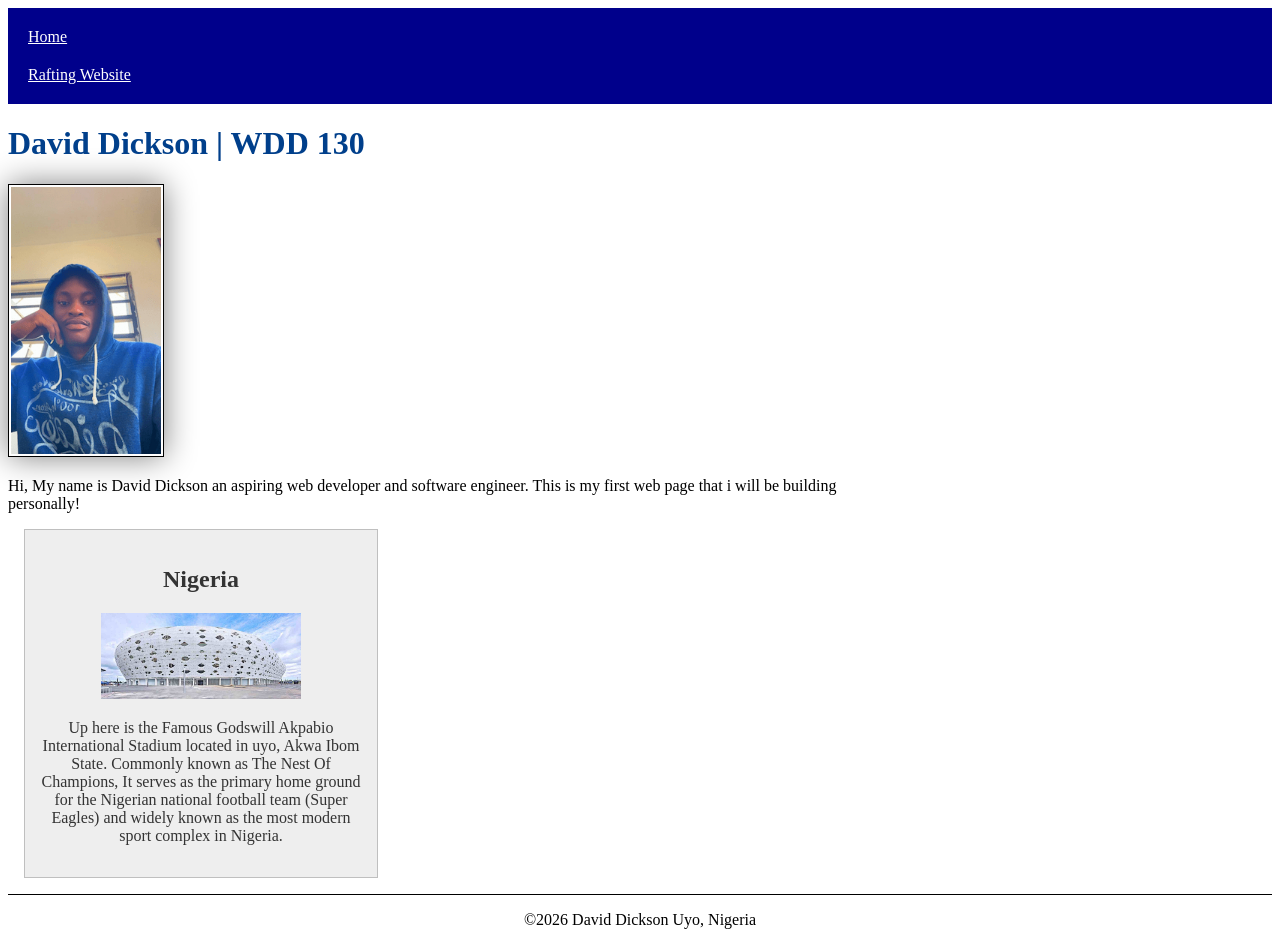
<file: index.html>
<!DOCTYPE html>
<html lang="en">

<head>
    <meta charset="UTF-8">
    <meta name="viewport" content="width=device-width, initial-scale=1.0">
    <title> WDD 130 | David Dickson </title>
    <meta name="description" content="Welcome to David Dickson personal homepage built for the BYU-Idaho WDD 130 course">
    <meta name="author" content="David Dickson">

    <link rel="stylesheet" href="styles/styles.css">
</head>

<body>
    <header>
        <nav>
            <a href="#">Home</a>
            <a href="wwr/">Rafting Website</a>
        </nav>

    </header>
    <main>

        <h1>David Dickson | WDD 130</h1>
        <img src="images/profile.jpg" alt="David Dickson" width="200">
        <p>Hi, My name is David Dickson an aspiring web developer and software engineer.
            This is my first web page that i will be building personally! </p>
    </main>
    <aside>
        <h2>Nigeria</h2>
        <img src="images/image.jpg" alt="uyo stadium">
        <p>Up here is the Famous Godswill Akpabio International Stadium located in uyo, Akwa Ibom State. Commonly known
            as The Nest Of Champions, It serves as the primary home ground for the Nigerian national football team (Super Eagles) and widely known as the most modern sport complex in Nigeria. </p>
    </aside>
    <footer>
        <p> &COPY;2026 David Dickson Uyo, Nigeria</p>
    </footer>
</body>

</html>
</file>
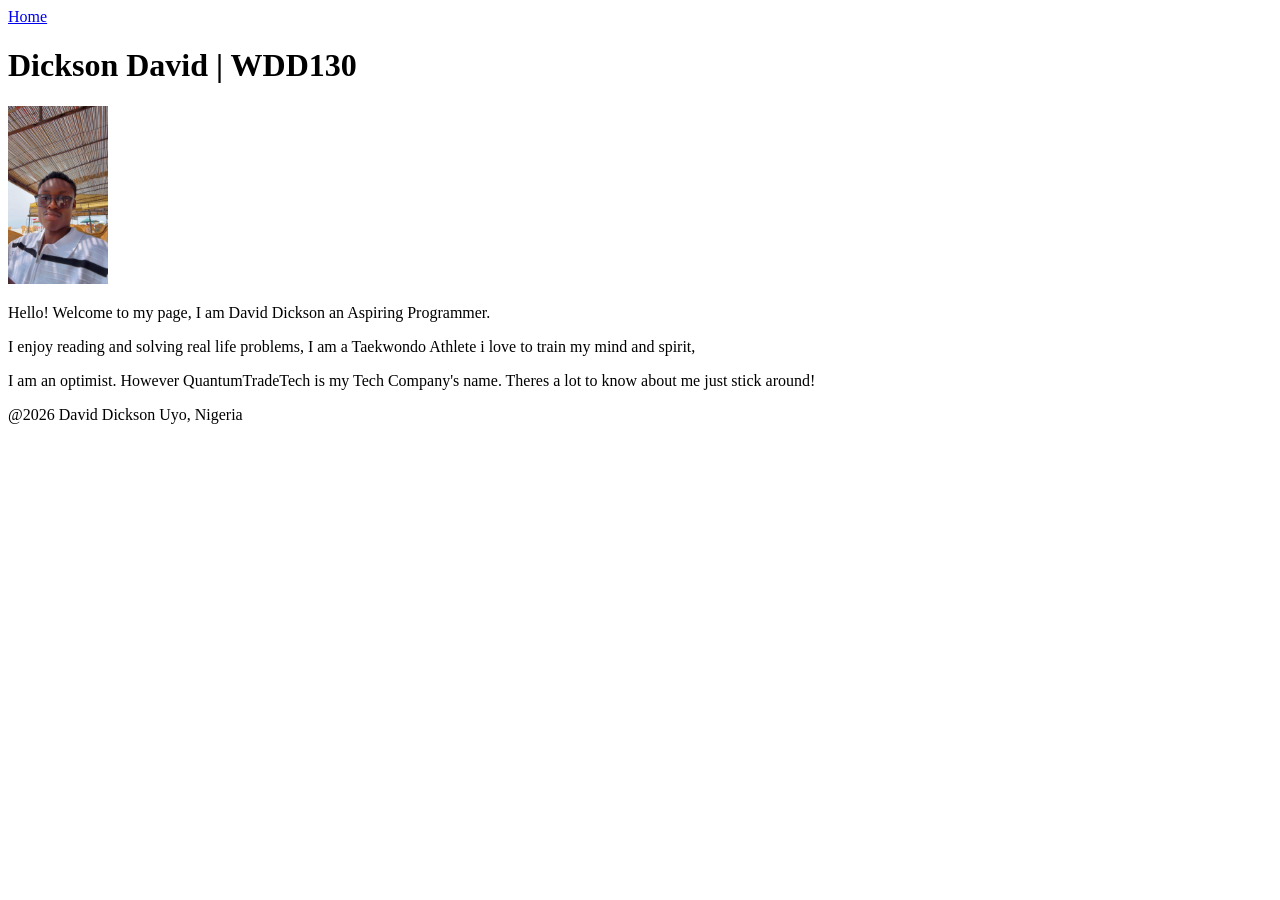
<file: week1/index.html>
<!DOCTYPE html>
<html lang="en">
<head>
    <meta charset="UTF-8">
    <meta name="viewport" content="width=device-width, initial-scale=1.0">
    <title>Dickson David | WDD130</title>
</head>
<body>
    <header>
        <nav>
            <a href="#">Home</a>
        </nav>
    </header>
    <main>
        <h1>Dickson David | WDD130</h1>
        <img src= "/Image/profile.png" alt="Profile picture" width="100">
        <p>Hello! Welcome to my page, I am David Dickson an Aspiring Programmer.</p>I enjoy
            reading and solving real life problems, I am a Taekwondo Athlete i love to train my mind
            and spirit,</p> I am an optimist. However QuantumTradeTech is my Tech Company's
             name. Theres a lot to know about me just stick around!</p>
        </main>
    <footer>
        <p>@2026 David Dickson Uyo, Nigeria</p>
    </footer>
</body>
</html>
</file>
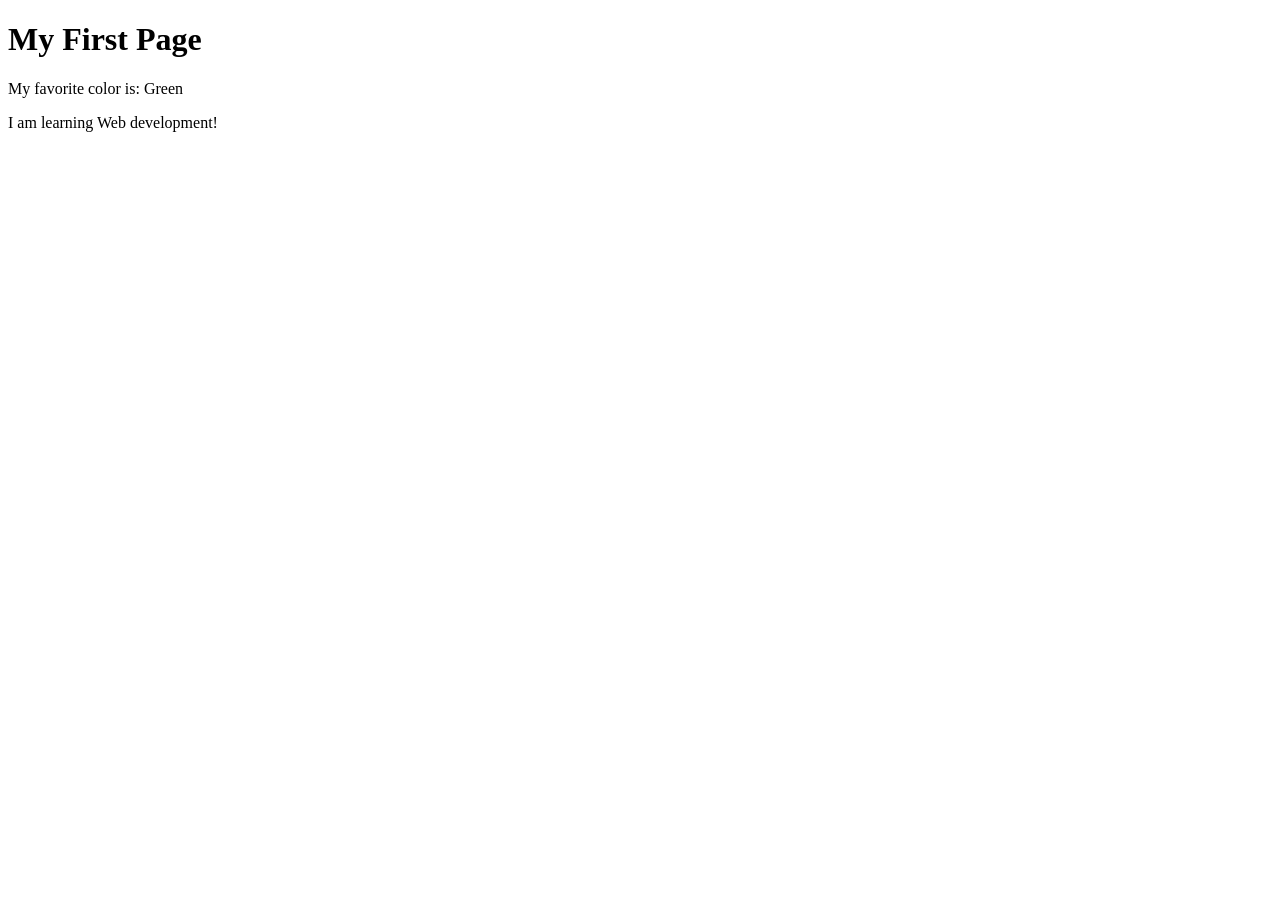
<file: week01/first-page.html>
<!DOCTYPE html>
<html lang="en">

<head>
    <meta charset="UTF-8">
    <meta name="viewport" content="width=device-width, initial-scale=1.0">
    <title>My First Page</title>
</head>

<body>
    <h1>My First Page</h1>
    <p>My favorite color is: Green </p>
    <p>I am learning Web development! </p>
</body>

</html>
</file>
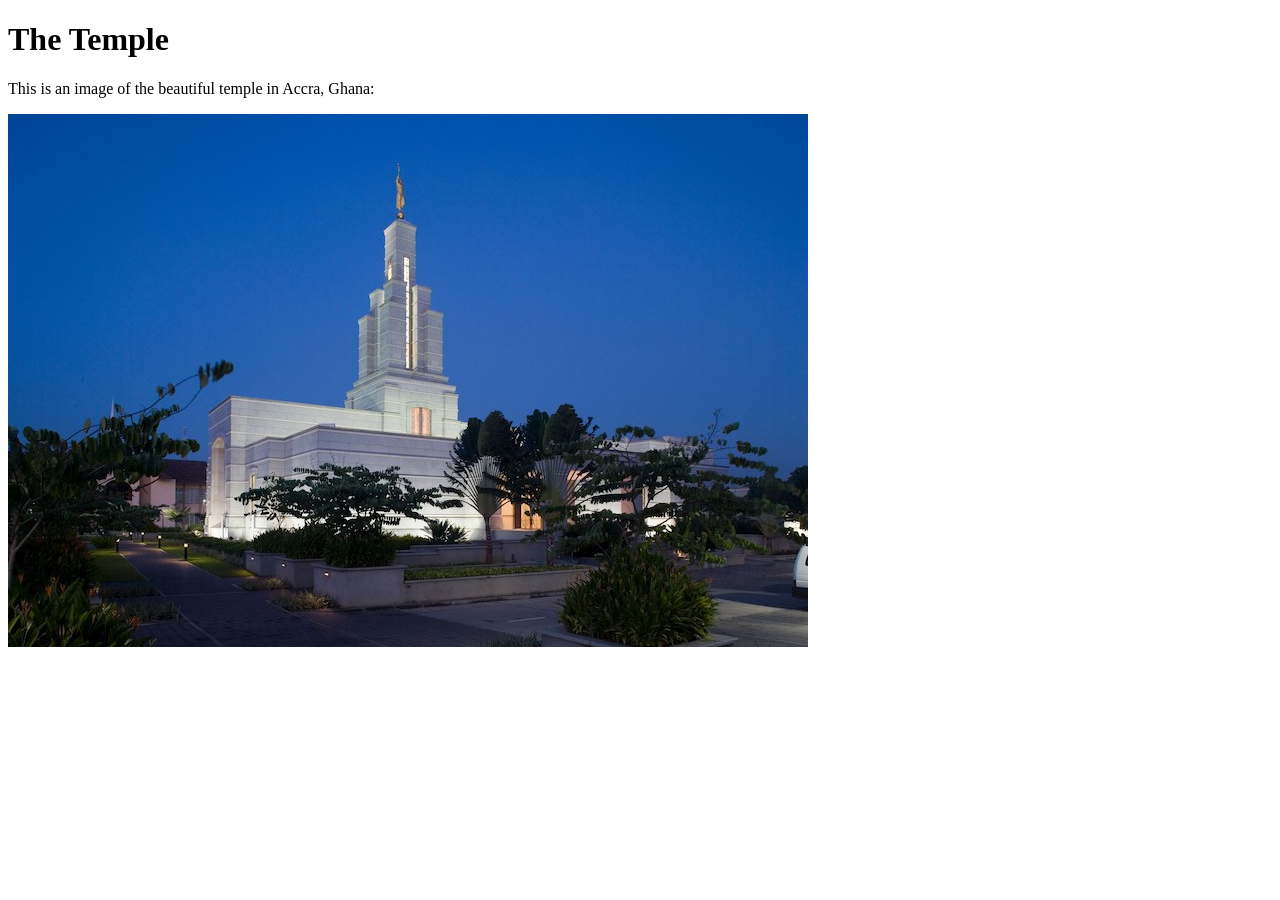
<file: week01/images-solution.html>
<!DOCTYPE html>
<html lang="en">

<head>
    <meta charset="UTF-8">
    <meta name="viewport" content="width=device-width, initial-scale=1.0">
    <title>Temple Image</title>
</head>

<body>
    <h1>The Temple</h1>
    <p>This is an image of the beautiful temple in Accra, Ghana:</p>
    <img src="images/temple-small.jpg" alt="The Accra Ghana Temple">

</body>

</html>
</file>
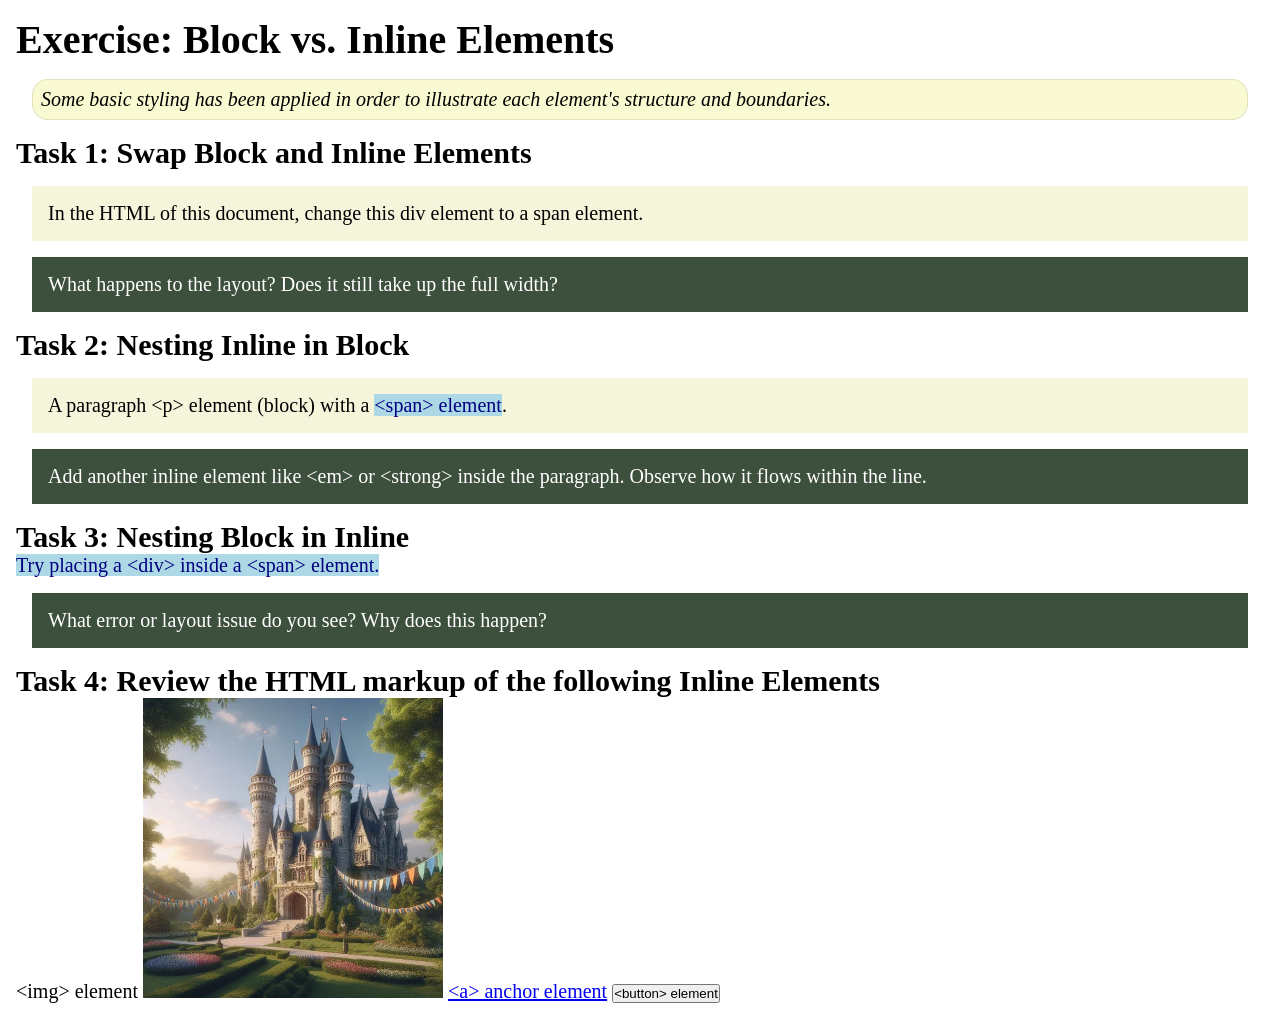
<file: week02/block-vs-inline.html>
<!DOCTYPE html>
<html lang="en">

<head>
    <meta charset="UTF-8">
    <meta name="viewport" content="width=device-width, initial-scale=1.0">
    <title>Exercise: Block vs. Inline Elements</title>
    <link rel="stylesheet" href="styles/block-vs-inline.css">
</head>

<body>
    <main>
        <h1>Exercise: Block vs. Inline Elements</h1>
        <p class="note">Some basic styling has been applied in order to illustrate each element's structure and boundaries.</p>

        <h2>Task 1: Swap Block and Inline Elements</h2>
        <div>In the HTML of this document, change this div element to a span element.</div>

        <p class="question">What happens to the layout? Does it still take up the full width?</p>

        <h2>Task 2: Nesting Inline in Block</h2>
        <p>A paragraph &lt;p&gt; element (block) with a <span>&lt;span&gt; element</span>.</p>
        <p class="question">Add another inline element like &lt;em&gt; or &lt;strong&gt; inside the paragraph. Observe how it flows within the line.</p>

        <h2>Task 3: Nesting Block in Inline</h2>
        <span>Try placing a &lt;div&gt; inside a &lt;span&gt; element.</span>
        <p class="question">What error or layout issue do you see? Why does this happen?</p>

        <h2>Task 4: Review the HTML markup of the following Inline Elements</h2>
        &lt;img&gt; element
        <img src="images/castle.webp" alt="placeholder image (images are inline)" width="300" height="300">
        <a href="https://churchofjesuschrist.org">&lt;a&gt; anchor element</a>
        <button type="button">&lt;button&gt; element</button>
    </main>
</body>

</html>
</file>
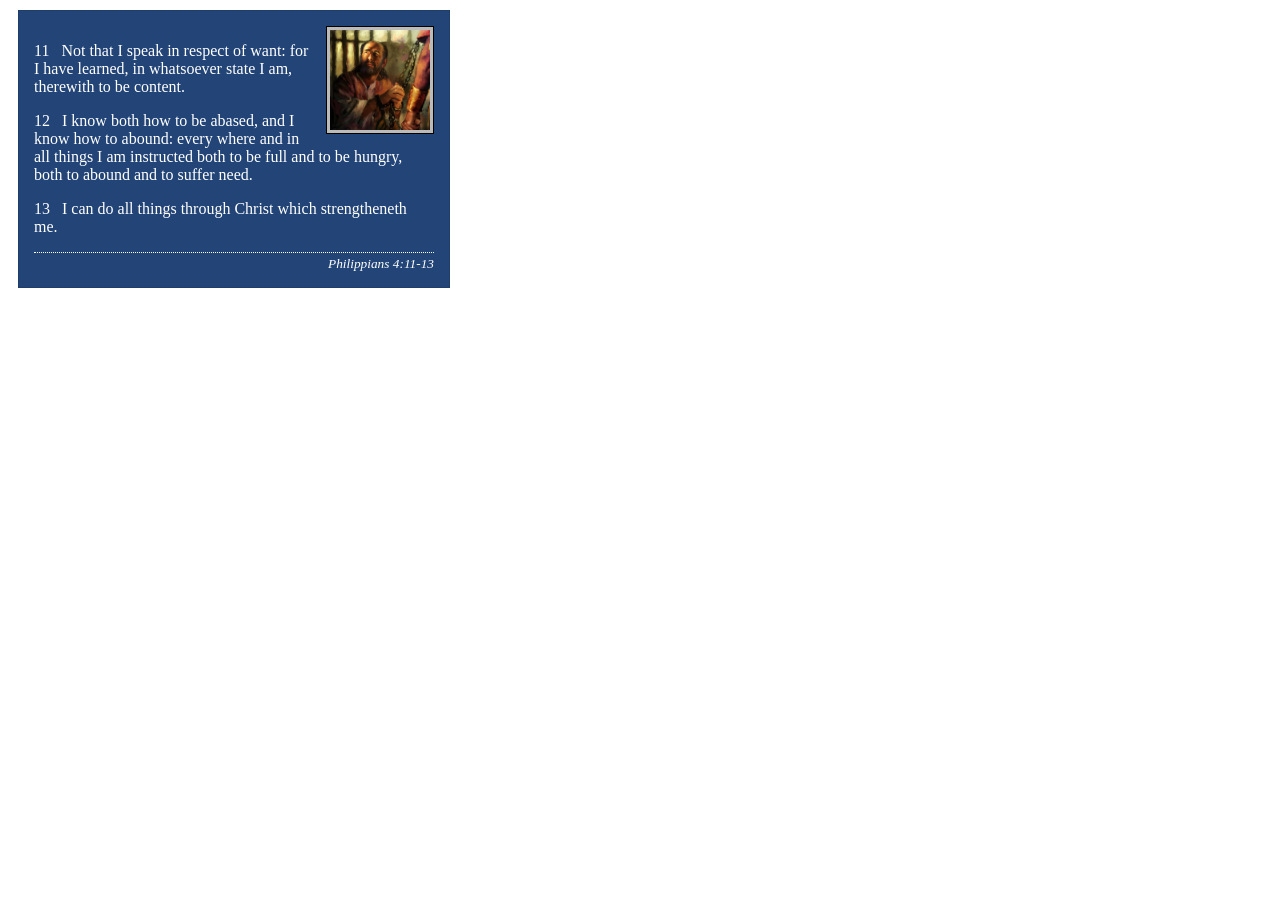
<file: week02/box-model-solution.html>
<!DOCTYPE html>
<html lang="en">

<head>
    <meta charset="UTF-8">
    <meta name="viewport" content="width=device-width, initial-scale=1.0">
    <title>Box Model Activity</title>
    <link rel="stylesheet" href="styles/box-model-solution.css">
</head>

<body>
    <main>
        <div class="callout">
            <img src="images/apostle-paul-imprisoned.webp" alt="Paul the Apostle - Imprisoned in Rome" width="200" height="200">
            <blockquote>
                <p>11 &nbsp; Not that I speak in respect of want: for I have learned, in whatsoever state I am, therewith to be content.</p>
                <p>12 &nbsp; I know both how to be abased, and I know how to abound: every where and in all things I am instructed both to be full and to be hungry, both to abound and to suffer need.</p>
                <p>13 &nbsp; I can do all things through Christ which strengtheneth me.</p>
            </blockquote>
            <cite>Philippians 4:11-13</cite>
        </div>
    </main>
</body>

</html>
</file>
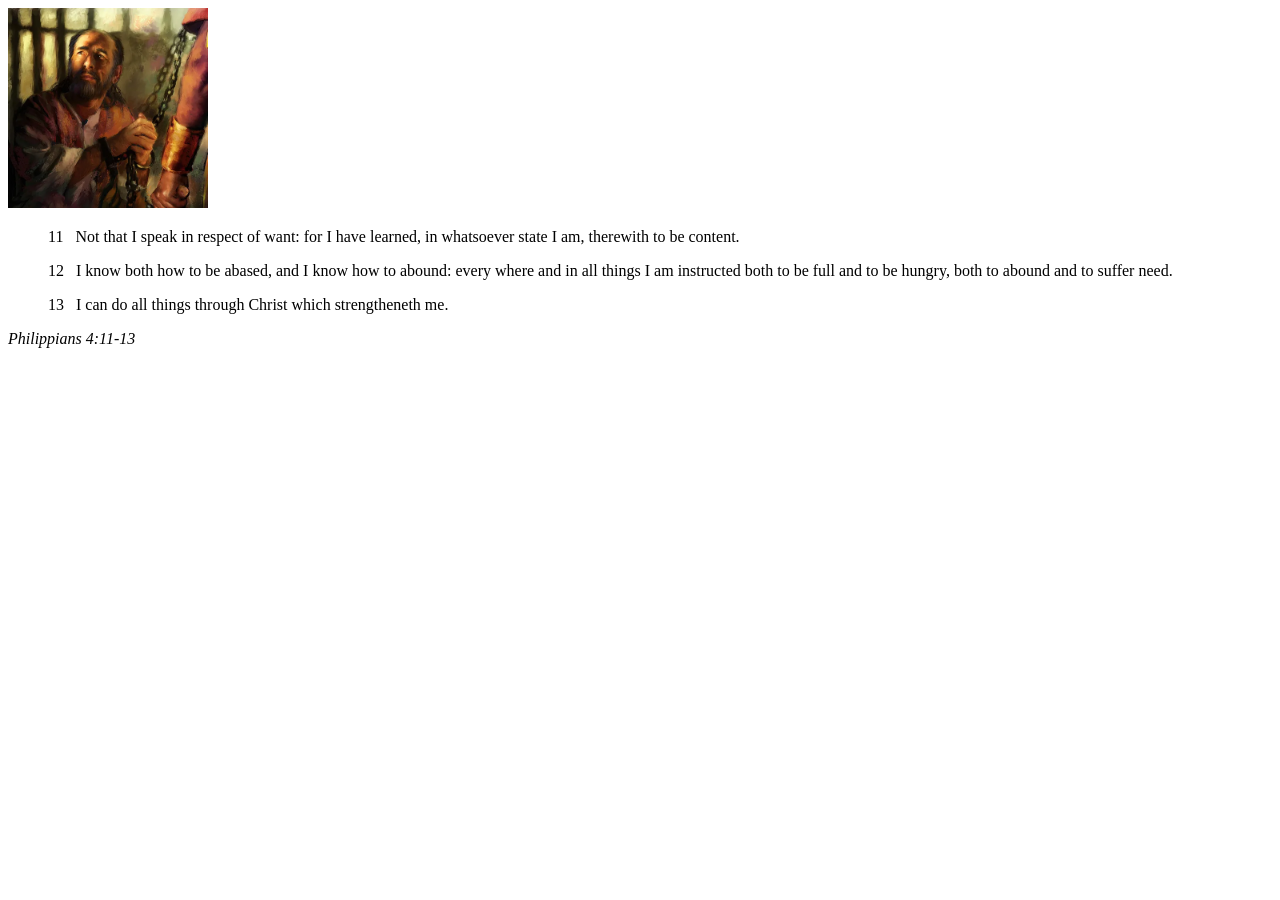
<file: week02/box-model.html>
<!DOCTYPE html>
<html lang="en">

<head>
    <meta charset="UTF-8">
    <meta name="viewport" content="width=device-width, initial-scale=1.0">
    <title>Box Model Activity</title>
</head>

<body>
    <main>
        <div class="callout">
            <img src="images/apostle-paul-imprisoned.webp" alt="Paul the Apostle - Imprisoned in Rome" width="200" height="200">
            <blockquote>
                <p>11 &nbsp; Not that I speak in respect of want: for I have learned, in whatsoever state I am, therewith to be content.</p>
                <p>12 &nbsp; I know both how to be abased, and I know how to abound: every where and in all things I am instructed both to be full and to be hungry, both to abound and to suffer need.</p>
                <p>13 &nbsp; I can do all things through Christ which strengtheneth me.</p>
            </blockquote>
            <cite>Philippians 4:11-13</cite>
        </div>
    </main>
</body>

</html>
</file>
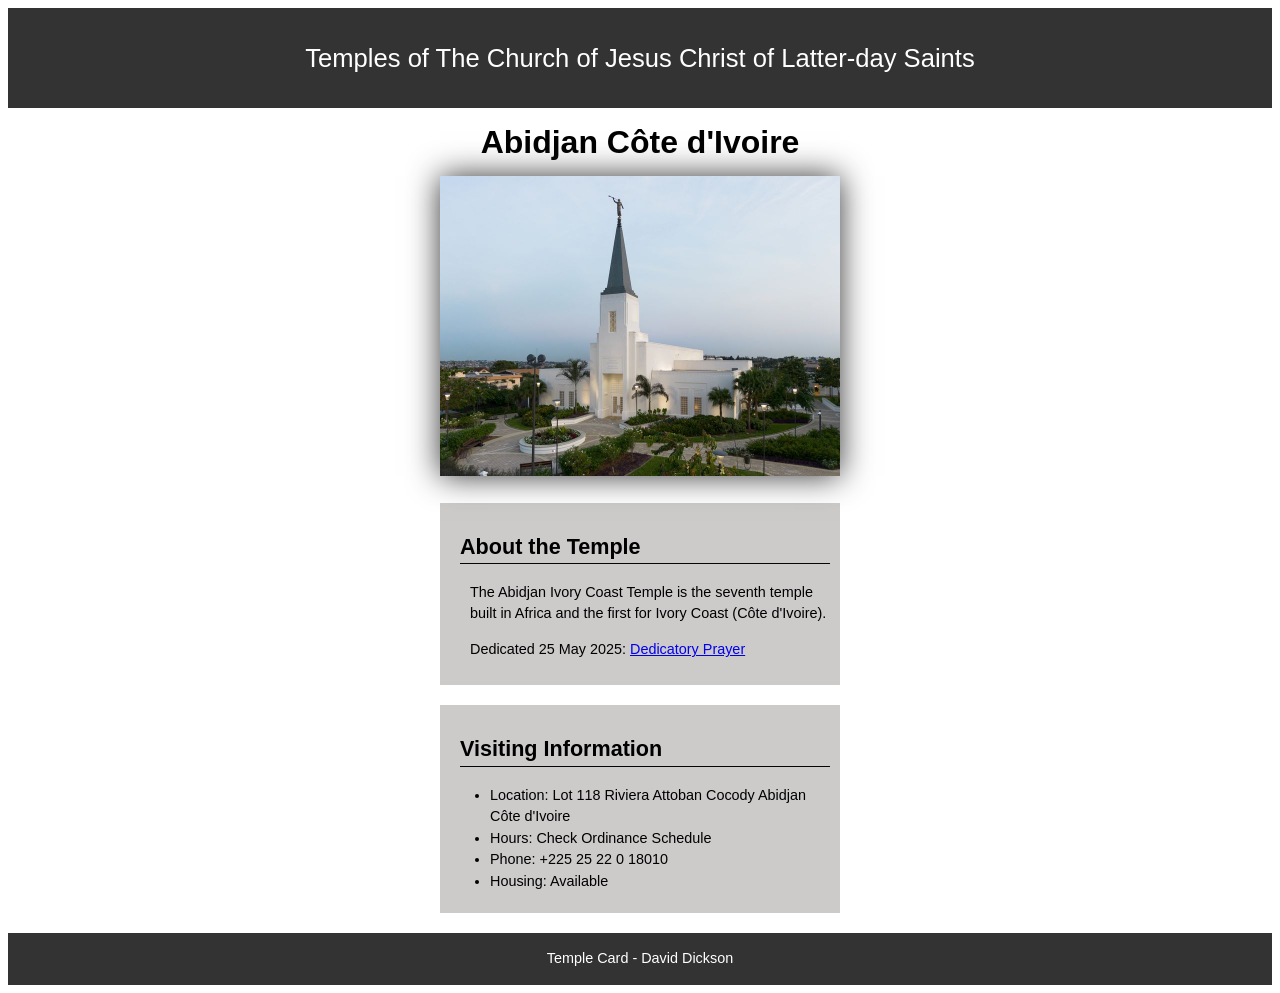
<file: week02/temple.html>
<!DOCTYPE html>
<html lang="en">

<head>
    <meta charset="UTF-8">
    <meta name="viewport" content="width=device-width, initial-scale=1.0">
    <title>Temple Card - Abidjan Côte d'Ivoire</title>
    <link rel="stylesheet" href="styles/temple.css">
</head>

<body>
    <header>
        <p>Temples of The Church of Jesus Christ of Latter-day Saints</p>
    </header>
    <main>
        <h1>Abidjan Côte d'Ivoire</h1>
        <picture>
            <img src="images/abidjan-ivory-coast.jpeg" alt="Abidjan Côte d'Ivoire Temple" width="400">
        </picture>
        <section>
            <h2>About the Temple</h2>
            <p>The Abidjan Ivory Coast Temple is the seventh temple built in Africa and the first for Ivory Coast (Côte d'Ivoire).</p>
            <p>Dedicated 25 May 2025: <a href="https://www.churchofjesuschrist.org/temples/dedicatory-prayer/abidjan-ivory-coast-temple/2025-05-25?lang=eng" target="_blank" rel="noopener noreferrer">Dedicatory Prayer</a></p>
        </section>
        <section>
            <h2>Visiting Information</h2>
            <ul>
                <li>Location: Lot 118 Riviera Attoban Cocody Abidjan Côte d'Ivoire</li>
                <li>Hours: Check Ordinance Schedule</li>
                <li>Phone: +225 25 22 0 18010</li>
                <li>Housing: Available</li>
            </ul>
        </section>
    </main>
    <footer>
        <p>Temple Card - David Dickson</p>
    </footer>
</body>

</html>
</file>
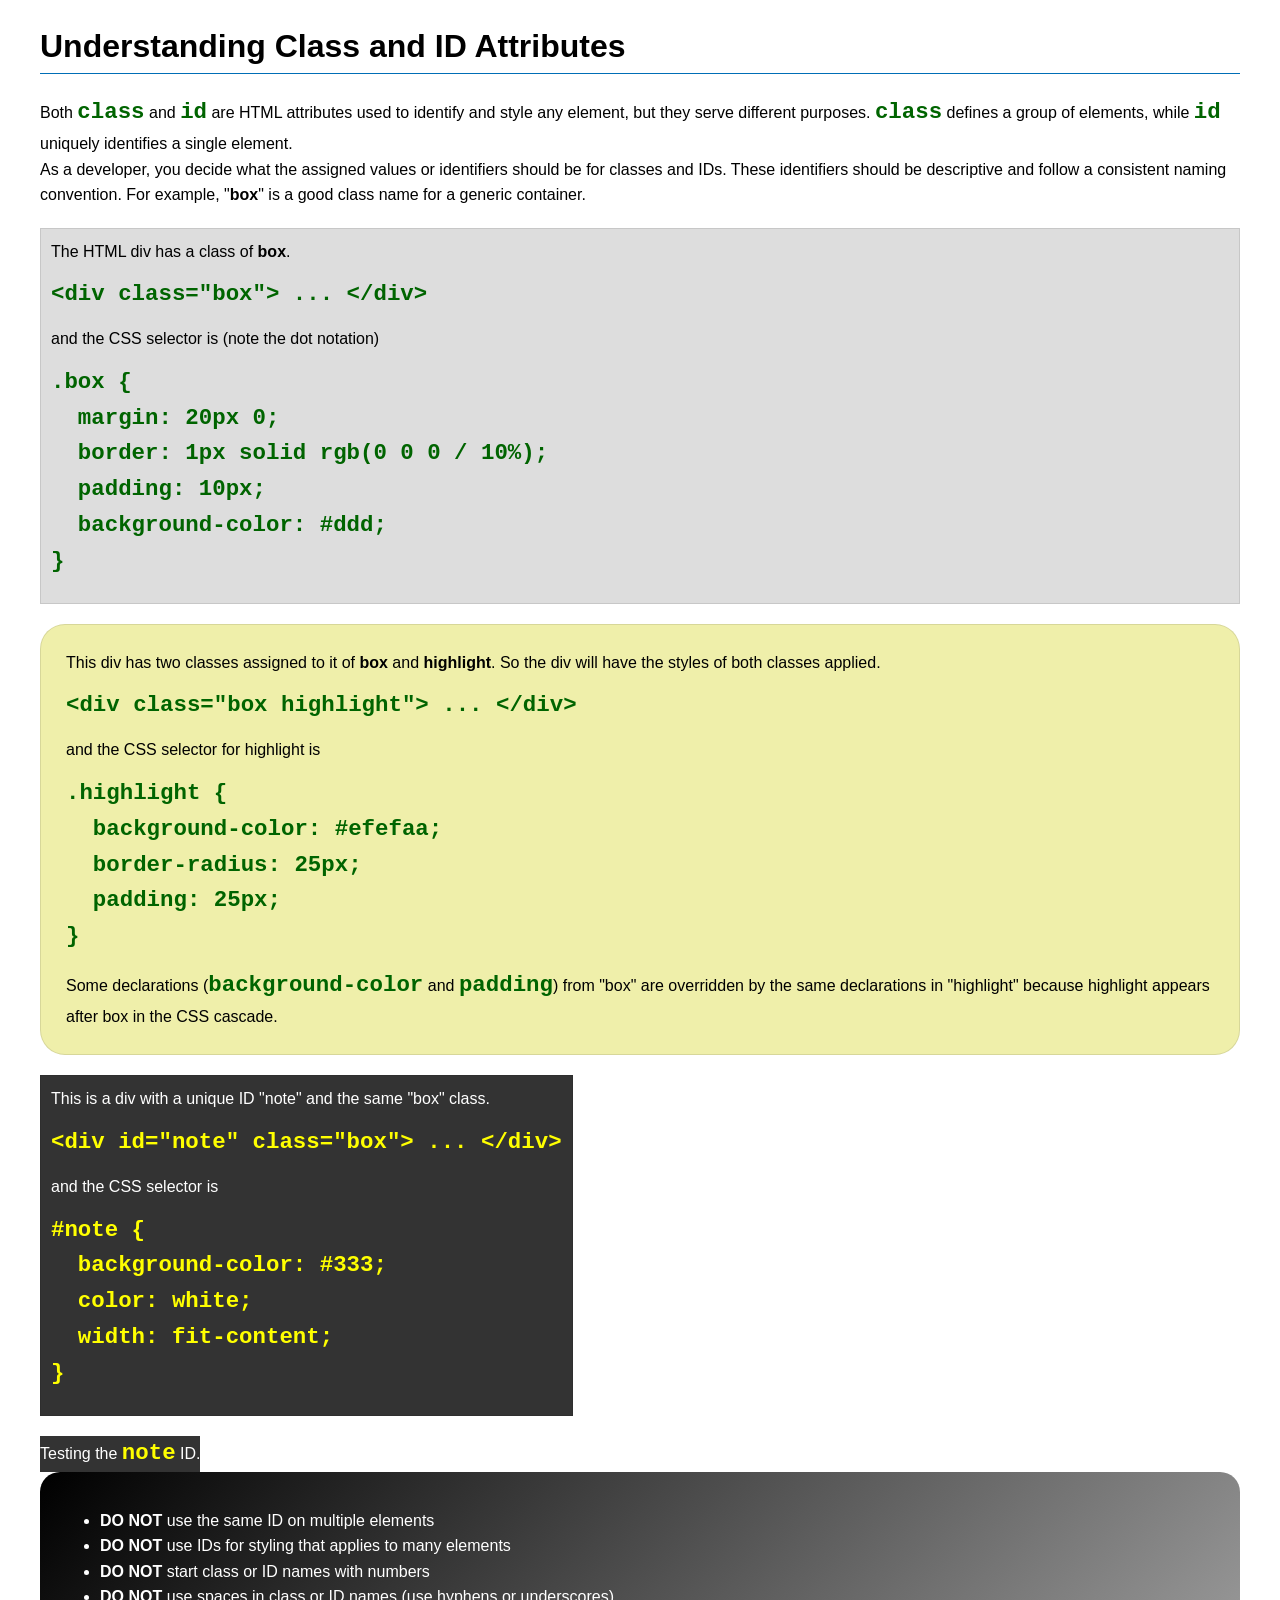
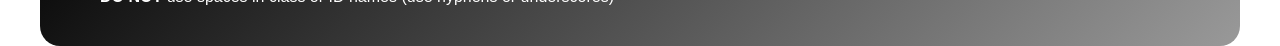
<file: week03/class-and-id.html>
<!DOCTYPE html>
<html lang="en">

<head>
    <meta charset="UTF-8">
    <meta name="viewport" content="width=device-width, initial-scale=1.0">
    <title>Class vs ID Attributes</title>
    <link rel="stylesheet" href="styles/class-and-id.css">
</head>

<body>
    <h1>Understanding Class and ID Attributes</h1>
    <p>Both <code>class</code> and <code>id</code> are HTML attributes used to identify and style any element, but they serve different purposes. <code>class</code> defines a group of elements, while <code>id</code> uniquely identifies a single element.</p>
    <p>As a developer, you decide what the assigned values or identifiers should be for classes and IDs. These identifiers should be descriptive and follow a consistent naming convention. For example, "<strong>box</strong>" is a good class name for a generic container.</p>
    <div class="box">
        <p>The HTML div has a class of <strong>box</strong>.</p>
        <pre><code class="html">&lt;div class="box"&gt; ... &lt;/div&gt;</code></pre>
        and the CSS selector is (note the dot notation)
        <pre><code class="css">.box {
  margin: 20px 0;
  border: 1px solid rgb(0 0 0 / 10%);
  padding: 10px;
  background-color: #ddd; 
}</code></pre>
    </div>

    <div class="box highlight">
        <p>This div has two classes assigned to it of <strong>box</strong> and <strong>highlight</strong>. So the div will have the styles of both classes applied.</p>
        <pre><code class="html">&lt;div class="box highlight"&gt; ... &lt;/div&gt;</code></pre>
        and the CSS selector for highlight is
        <pre><code class="css">.highlight {
  background-color: #efefaa;
  border-radius: 25px;
  padding: 25px;
}</code></pre>
        <p>Some declarations (<code>background-color</code> and <code>padding</code>) from "box" are overridden by the same declarations in "highlight" because highlight appears after box in the CSS cascade.</p>
    </div>

    <div id="note" class="box">
        <p>This is a div with a unique ID "note" and the same "box" class.</p>
        <pre><code class="html">&lt;div id="note" class="box"&gt; ... &lt;/div&gt;</code></pre>
        and the CSS selector is
        <pre><code class="css">#note {
  background-color: #333;
  color: white;
  width: fit-content;
}</code></pre>
    </div>

    <div id="note">
        <p>Testing the <code>note</code> ID.</p>
    </div>

    <section id="best-practice">
        <ul>
            <li><strong>DO NOT</strong> use the same ID on multiple elements</li>
            <li><strong>DO NOT</strong> use IDs for styling that applies to many elements</li>
            <li><strong>DO NOT</strong> start class or ID names with numbers</li>
            <li><strong>DO NOT</strong> use spaces in class or ID names (use hyphens or underscores)</li>
        </ul>
    </section>

</body>

</html>
</file>
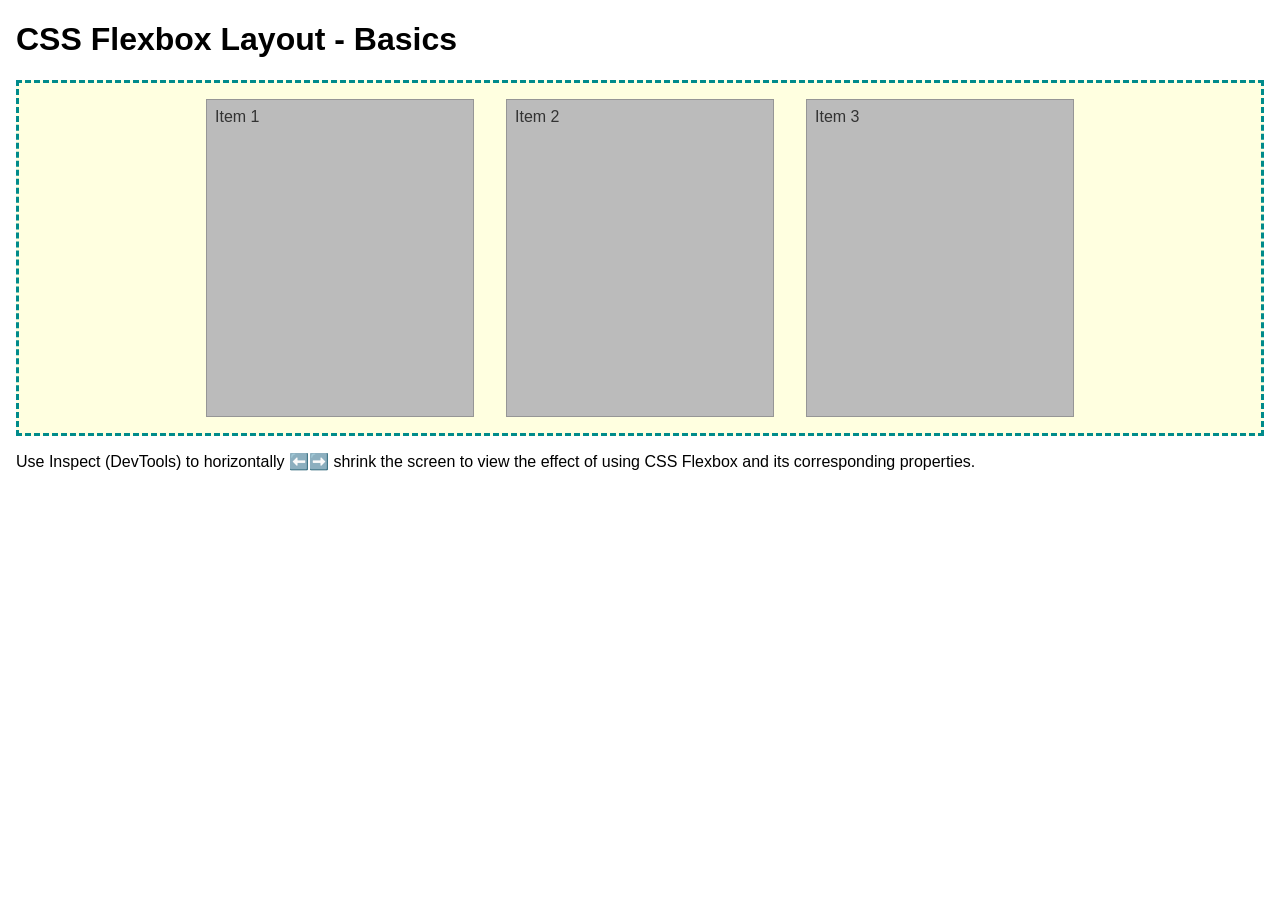
<file: week04/flexbox-layout.html>
<!DOCTYPE html>
<html lang="en">

<head>
    <meta charset="UTF-8">
    <meta name="viewport" content="width=device-width, initial-scale=1.0">
    <title>CSS Flexbox Layout - Basics</title>
    <link rel="stylesheet" href="styles/flexbox.css">
</head>

<body>
    <main>
        <h1>CSS Flexbox Layout - Basics</h1>
        <div class="flex-container">
            <div class="flex-item item1">Item 1</div>
            <div class="flex-item item2">Item 2</div>
            <div class="flex-item item3">Item 3</div>
        </div>
        <p>Use Inspect (DevTools) to horizontally ⬅️➡️ shrink the screen to view the effect of using CSS Flexbox and its corresponding properties.</p>
    </main>
</body>

</html>
</file>
<file: styles/styles.css>
nav {
    background-color: darkblue;
    padding: 10px;
}

nav a {
    color: white;
    padding: 10px;
    display: block;
}

main {
    max-width: 840px;
}

h1 {
    color: rgb(0, 63, 139);
}

main img {
    width: 150px;
    height: auto;
    border: 1px solid black;
    padding: 2px;
    box-shadow: 0 0 30px gray;

}

p {
    padding: 0;
}

aside {
    width: 20em;
    margin: 1rem;
    border: 1px solid rgba(0 0 0 / 0.2);
    padding: 1em;
    background-color: #eee;
    color: #333;
    text-align: center;
}

aside img {
    width: 200px;
    height: auto;
}

footer {
    margin-top: 1em;
    border-top: 1px solid #000;
    text-align: center;
}
</file>
<file: week02/styles/block-vs-inline.css>
* {
    margin: 0;
    padding: 0;
}

body {
    font-size: 20px;
    margin: 1rem;
}

p,
div {
    background-color: beige;
    margin: 1rem;
    padding: 1rem;
}

span {
    color: navy;
    background-color: lightblue;
}

code {
    margin: 0;
    padding: 0;
    color: green;
    font-size: 1.2rem;
}

.note {
    font-style: italic;
    background-color: lightgoldenrodyellow;
    border-radius: 1rem;
    border: 1px solid rgb(0 0 0 / 10%);
    margin: 1rem;
    padding: .5rem;
}

.question {
    background-color: #3d503d;
    color: #fff;
}
</file>
<file: week02/styles/box-model-solution.css>
.callout {
    max-width: 400px;
    margin: 10px;
    border: 1px solid rgb(0 0 0 / 10%);
    padding: 15px;
    background-color: #247;
    color: #fff;
}

.callout img {
    float: right;
    margin: 0 0 10px 15px;
    border: 1px solid #000;
    padding: 3px;
    background-color: #bbb;
    width: 100px;
    height: auto;
}

blockquote {
    margin: 0;
}

cite {
    display: block;
    border-top: 1px dotted #fff;
    padding-top: 3px;
    text-align: right;
    font-size: smaller;
}
</file>
<file: week02/styles/temple.css>
body {
    font-family: Arial, Helvetica, sans-serif;
    line-height: 1.5;
}

header {
    background-color: #333;
    color: #fff;
    padding: 5px;
    text-align: center;
    font-size: 1.6rem;
}

main {
    width: 400px;
    margin: 0 auto;
}

h1 {
    text-align: center;
    margin: 10px;
}

h2 {
    border-bottom: 1px solid #060505;
    margin-left: 10px;
}

img {
    width: 100%;
    height: auto;
    box-shadow: 0 0 30px #333;
}

section {
    margin: 20px 0;
    border: 1px rgb(0 0 0 / 10%);
    padding: 10px;
    background-color: #cdcaca;
    font-size: .9rem;
}

section p {
    margin-left: 20px;
}

ul {
    margin: 10px 0 10px 0;
}

footer {
    background-color: #333;
    color: #fff;
    padding: 1px;
    text-align: center;
    font-size: .9rem;
}
</file>
<file: week03/styles/class-and-id.css>
body {
    font-family: Arial, sans-serif;
    line-height: 1.6;
    margin: 0;
    padding: 0 40px;
}

h1 {
    border-bottom: 1px solid rgb(0 110 182);
    padding-bottom: 0;
}

p {
    margin: 0;
}

code {
    color: darkgreen;
    font-weight: 700;
    font-size: 1.4rem;
}

/* Class examples - can be reused */
.box {
    margin: 20px 0;
    border: 1px solid rgb(0 0 0 / 10%);
    padding: 10px;
    background-color: #ddd;
    /* this is shorthand for #dddddd */
}

.highlight {
    background-color: #efefaa;
    border-radius: 25px;
    padding: 25px;
}

/* ID examples - should be unique */

#note {
    background-color: #333;
    color: white;
    width: fit-content;
}

#note code {
    color: yellow;
}

#best-practice {
    background: linear-gradient(135deg, #000 0%, #999 100%);
    color: white;
    border-radius: 20px;
    padding: 20px;
}
</file>
<file: week04/styles/flexbox.css>
body {
    font-family: Helvetica, Arial, sans-serif;
    margin: 1rem;
}

.flex-container {
    border: 3px dashed darkcyan;
    background-color: lightyellow;
    display: flex;
    flex-wrap: wrap;
    justify-content: center;
    flex-direction: row;
}

.flex-item {
    width: 250px;
    margin: 1rem;
    border: 1px solid rgb(0 0 0 / 20%);
    padding: 0.5rem;
    background-color: #bbb;
    color: #333;
}

.item1 {
    min-height: 100px;
}

.item2 {
    min-height: 200px;
}

.item3 {
    min-height: 300px;
}
</file>
